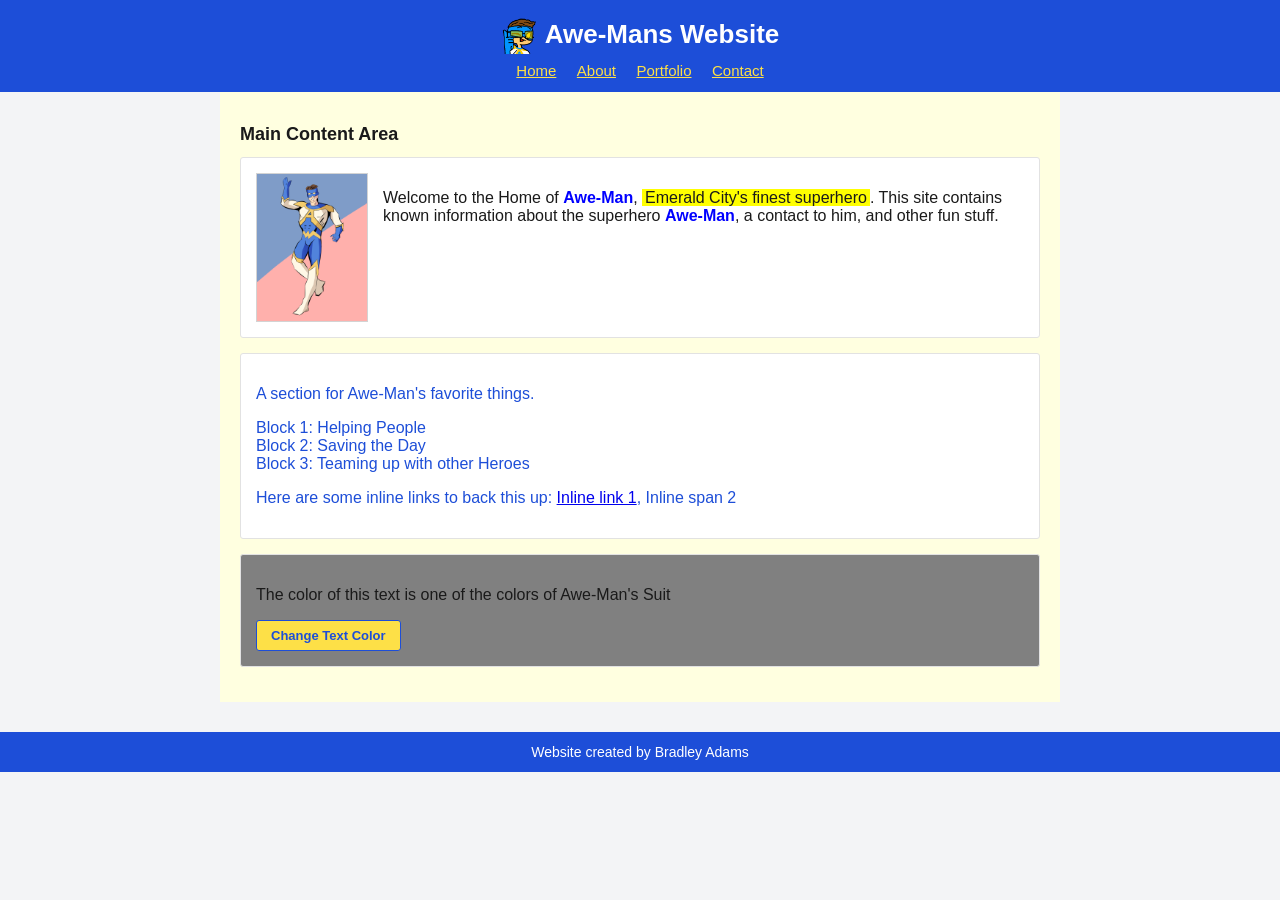
<file: index.html>
<!DOCTYPE html>
<html>
<head>
    <title>Awe-Mans Website</title>
    <link rel="stylesheet" type="text/css" href="style.css">
    <script>
        function setMainBackground() {
            var main = document.getElementById("maincontent");
            main.style["background-color"] = "lightyellow";
        }

        function changeTextColor() {
            var target = document.getElementById("colorTarget")
            var c = target.style["color"]
 
            if (c == "white") {
                target.style["color"] = "blue"
            }
            else if (c == "blue") {
                target.style["color"] = "yellow"
            }
            else {
                target.style["color"] = "white"
            }
        }
    </script>
</head>
<body onload="setMainBackground()">

    <div id="header">
        <h1><img src="AWeManEmoji.png" alt="Awe-Man icon" style="height:36px; vertical-align:middle; margin-right:8px;">Awe-Mans Website</h1>
        <div id="navbar">
            <a class="navlink" href="index.html">Home</a>
            <a class="navlink" href="about.html">About</a>
            <a class="navlink" href="portfolio.html">Portfolio</a>
            <a class="navlink" href="contact.html">Contact</a>
        </div>
    </div>

    <div id="maincontent">
        <h1>Main Content Area</h1>

        <div class="section" id="imgsection">
            <img src="AWE-Man.jpg" alt="Awe-Man" style="float:left; width:110px; margin-right:15px; border:1px solid lightgray;">
            <p>
                Welcome to the Home of
                <span style="font-weight:bold; color:blue;">Awe-Man</span>,
                <span style="background-color:yellow; padding:0 3px;">Emerald City's finest superhero</span>.
                This site contains known information about the superhero 
                <span style="font-weight:bold; color:blue;">Awe-Man</span>,
                a contact to him, and other fun stuff.
            </p>
        </div>

        <div class="section highlight">
            <p>A section for Awe-Man's favorite things.</p>
            <div>Block 1: Helping People</div>
            <div>Block 2: Saving the Day</div>
            <div>Block 3: Teaming up with other Heroes</div>
            <p>Here are some inline links to back this up:
                <a href="https://en.wikipedia.org/wiki/Special:Random">Inline link 1</a>, <span>Inline span 2</span>
            </p>
        </div>

        <div class="section" id="colorTarget" style="background-color:grey;">
            <p>The color of this text is one of the colors of Awe-Man's Suit</p>
            <button onclick="changeTextColor()">Change Text Color</button>
        </div>

    </div>

    <div id="footer">
        Website created by Bradley Adams
    </div>

</body>
</html>
</file>
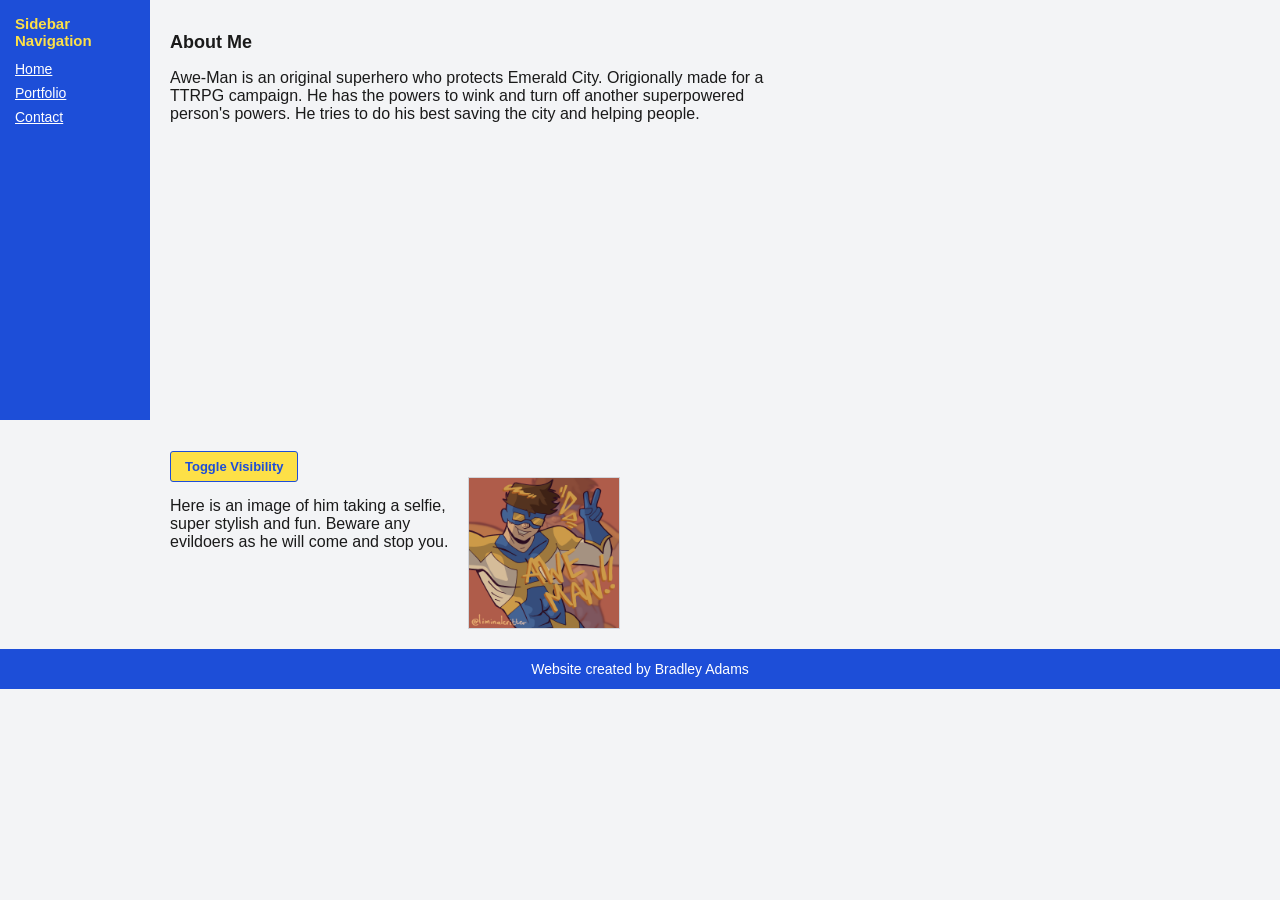
<file: about.html>
<!DOCTYPE html>
<html>
<head>
    <title>Awe-Mans Website - About</title>
    <link rel="stylesheet" type="text/css" href="style.css">
    <style>
        #sidebar {
            float: left;
            position: relative;
            width: 150px;
            background-color: #1d4ed8;
            color: #ffffff;
            padding: 15px;
            min-height: 420px;
            box-sizing: border-box;
        }
        #sidebar h2 {
            color: #fde047;
            font-size: 15px;
            margin-top: 0;
        }
        #sidebar a {
            display: block;
            color: #ffffff;
            margin-bottom: 8px;
            text-decoration: underline;
            font-size: 14px;
        }
        #maincontent {
            margin-left: 150px;
            max-width: 600px;
            padding: 20px;
        }
        #hiddenVisibility {
            visibility: hidden;
        }
        #hiddenDisplay {
            display: none;
        }
        #textblock {
            width: 280px;
        }
        #aboutImg {
            position: relative;
            top: -20px;
            left: -150px;
            float: right;
            border: 1px solid #d1d5db;
        }
    </style>
    <script>
        var sectionsVisible = false;

        function toggleSections() {
            var v = document.getElementById("hiddenVisibility");
            var d = document.getElementById("hiddenDisplay");

            if (sectionsVisible) {
                v.style["visibility"] = "hidden";
                d.style["display"] = "none";
            } else {
                v.style["visibility"] = "visible";
                d.style["display"] = "block";
            }

            sectionsVisible = !sectionsVisible;
        }
    </script>
</head>
<body>

    <div id="sidebar">
        <h2>Sidebar Navigation</h2>
        <a href="index.html">Home</a>
        <a href="portfolio.html">Portfolio</a>
        <a href="contact.html">Contact</a>
    </div>

    <div id="maincontent">
        <h1>About Me</h1>
        <p>Awe-Man is an original superhero who protects Emerald City. Origionally made
            for a TTRPG campaign. He has the powers to wink and turn off another superpowered
            person's powers. He tries to do his best saving the city and helping people.
        </p>

        <p id="hiddenVisibility" class="section">
            Blam he winked and this things invisibility wore off.
        </p>
        <p id="hiddenDisplay" class="section">
            Woah Woah Woah, how did he do that
        </p>

        <button onclick="toggleSections()">Toggle Visibility</button>

        <div style="margin-top:15px;">
            <img id="aboutImg" src="Ow6HRhSkCy3dsKA4HlWFykURjC4tAHsETOmfpHFj6ICMPIIIdNXtidPsNAns.png" alt="Awe-Man" style="width:150px;">
            <div id="textblock">
                Here is an image of him taking a selfie, super stylish and fun. Beware any evildoers as he will come and stop you.
            </div>
        </div>
    </div>

    <div id="footer" style="clear:both;">
        Website created by Bradley Adams
    </div>

</body>
</html>
</file>
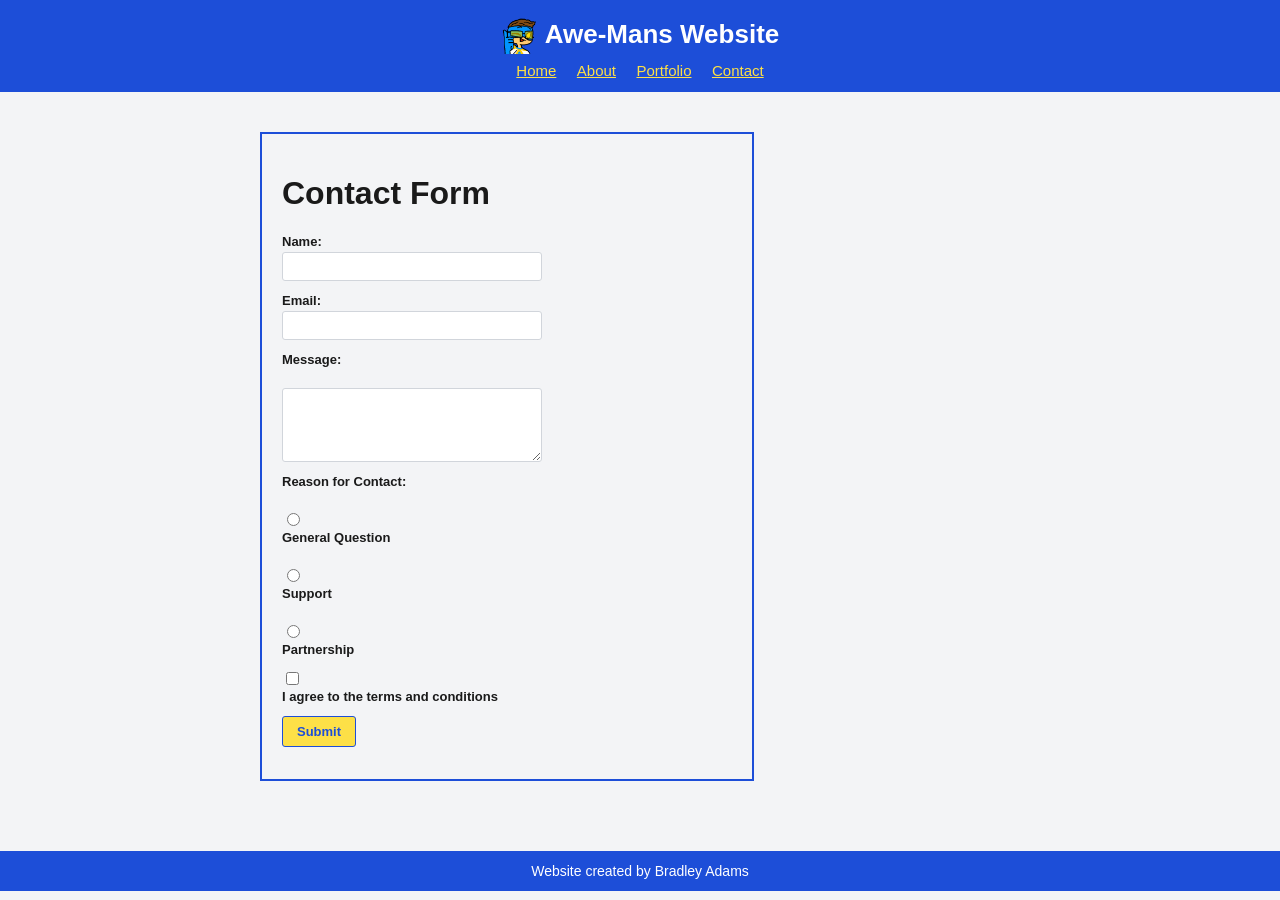
<file: contact.html>
<!DOCTYPE html>
<html>
<head>
    <title>Awe-Mans Website - Contact</title>
    <link rel="stylesheet" type="text/css" href="style.css">
    <style>
        #contactForm {
            max-width: 450px;
            border: 2px solid #1d4ed8;
            padding: 20px;
            margin: 20px;
        }
        #successMsg {
            display: none;
            color: #1d4ed8;
            font-weight: bold;
        }
        #errorMsg {
            display: none;
            color: red;
            font-weight: bold;
        }
    </style>
    <script>
        function submitContactForm() {
            var name = document.getElementById("cName").value;
            var email = document.getElementById("cEmail").value;
            var message = document.getElementById("cMessage").value;
            var reasonRadios = document.getElementsByName("reason");
            var terms = document.getElementById("cTerms").checked;

            var reason = "";
            for (var i = 0; i < reasonRadios.length; i++) {
                if (reasonRadios[i].checked) {
                    reason = reasonRadios[i].value;
                }
            }

            var successMsg = document.getElementById("successMsg");
            var errorMsg = document.getElementById("errorMsg");

            if (name == "" || email == "" || message == "" || reason == "" || terms == false) {
                errorMsg.style["display"] = "block";
                successMsg.style["display"] = "none";
                errorMsg.innerHTML = "Please fill in all fields, choose a reason, and agree to the terms.";
            } else {
                console.log("Name: " + name);
                console.log("Email: " + email);
                console.log("Message: " + message);
                console.log("Reason: " + reason);
                console.log("Agreed to terms: " + terms);

                successMsg.style["display"] = "block";
                errorMsg.style["display"] = "none";
                successMsg.innerHTML = "Thanks, " + name + "! Your message has been sent.";
            }

            return false;
        }
    </script>
</head>
<body>

    <div id="header">
        <h1><img src="AWeManEmoji.png" alt="Awe-Man icon" style="height:36px; vertical-align:middle; margin-right:8px;">Awe-Mans Website</h1>
        <div id="navbar">
            <a class="navlink" href="index.html">Home</a>
            <a class="navlink" href="about.html">About</a>
            <a class="navlink" href="portfolio.html">Portfolio</a>
            <a class="navlink" href="contact.html">Contact</a>
        </div>
    </div>

    <div id="maincontent">
        <div id="contactForm">
            <h1>Contact Form</h1>
            <form onsubmit="return submitContactForm()">
                <div>
                    <label for="cName">Name:</label>
                    <input type="text" id="cName" name="cName">
                </div>
                <div>
                    <label for="cEmail">Email:</label>
                    <input type="email" id="cEmail" name="cEmail">
                </div>
                <div>
                    <label for="cMessage">Message:</label><br>
                    <textarea id="cMessage" name="cMessage" rows="4" cols="30"></textarea>
                </div>
                <div>
                    <label>Reason for Contact:</label><br>
                    <input type="radio" id="reasonGeneral" name="reason" value="General Question">
                    <label for="reasonGeneral" style="width:auto;">General Question</label><br>
                    <input type="radio" id="reasonSupport" name="reason" value="Support">
                    <label for="reasonSupport" style="width:auto;">Support</label><br>
                    <input type="radio" id="reasonPartnership" name="reason" value="Partnership">
                    <label for="reasonPartnership" style="width:auto;">Partnership</label>
                </div>
                <div>
                    <input type="checkbox" id="cTerms" name="cTerms">
                    <label for="cTerms" style="width:auto;">I agree to the terms and conditions</label>
                </div>
                <div>
                    <input type="submit" value="Submit">
                </div>
                <p id="successMsg"></p>
                <p id="errorMsg"></p>
            </form>
        </div>
    </div>

    <div id="footer">
        Website created by Bradley Adams
    </div>

</body>
</html>
</file>
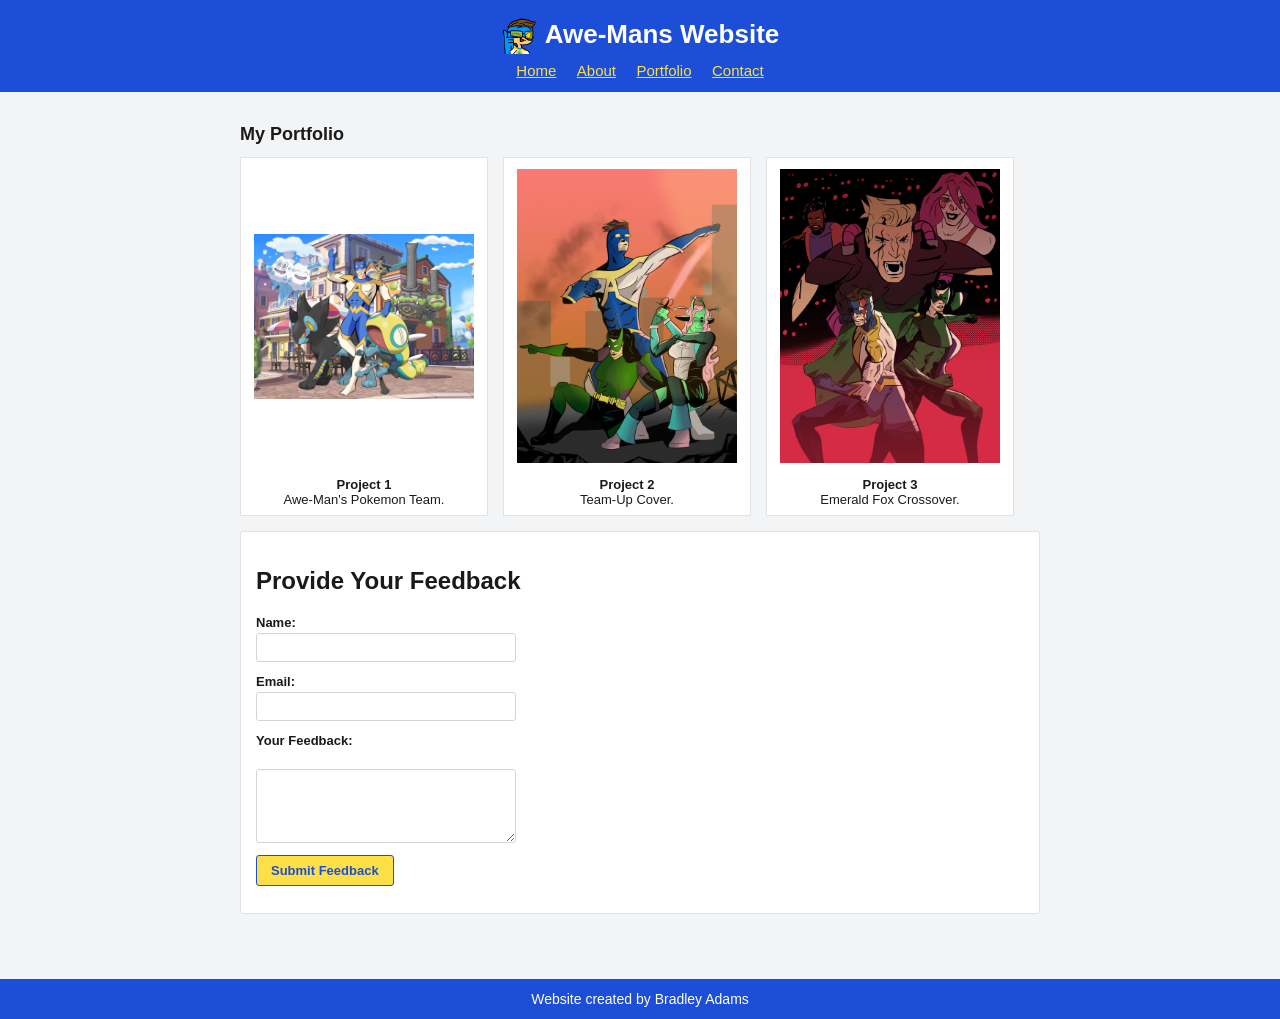
<file: portfolio.html>
<!DOCTYPE html>
<html>
<head>
    <title>Awe-Mans Website - Portfolio</title>
    <link rel="stylesheet" type="text/css" href="style.css">
    <style>
        .tile {
            float: left;
            width: 230px;
            border: 1px solid #e2e2e2;
            background-color: #ffffff;
            margin: 0 15px 15px 0;
            padding: 8px;
            text-align: center;
            font-size: 13px;
        }
        .tile img {
            width: 220px;
            height: 300px;
            object-fit: contain;
            background-color: #ffffff;
        }
        .tile p {
            margin: 8px 0 0 0;
        }
        #tilesArea {
            overflow: auto;
        }
        #feedbackArea {
            clear: both;
        }
        #confirmMsg {
            display: none;
            color: #1d4ed8;
            font-weight: bold;
        }
    </style>
    <script>
        function tileOver(tile) {
            tile.style["border-color"] = "#1d4ed8";
            tile.style["background-color"] = "#fde047";
        }

        function tileOut(tile) {
            tile.style["border-color"] = "#93c5fd";
            tile.style["background-color"] = "#eff6ff";
        }

        function submitFeedback() {
            var name = document.getElementById("fbName").value;
            var email = document.getElementById("fbEmail").value;
            var feedback = document.getElementById("fbText").value;

            var entry = {
                name: name,
                email: email,
                feedback: feedback
            };

            window.localStorage.setItem("portfolioFeedback", JSON.stringify(entry));

            var msg = document.getElementById("confirmMsg");
            msg.style["display"] = "block";
            msg.innerHTML = "Thanks, " + name + "! Your feedback has been saved.";

            return false;
        }
    </script>
</head>
<body>

    <div id="header">
        <h1><img src="AWeManEmoji.png" alt="Awe-Man icon" style="height:36px; vertical-align:middle; margin-right:8px;">Awe-Mans Website</h1>
        <div id="navbar">
            <a class="navlink" href="index.html">Home</a>
            <a class="navlink" href="about.html">About</a>
            <a class="navlink" href="portfolio.html">Portfolio</a>
            <a class="navlink" href="contact.html">Contact</a>
        </div>
    </div>

    <div id="maincontent">
        <h1>My Portfolio</h1>

        <div id="tilesArea">
            <div class="tile" onmouseover="tileOver(this)" onmouseout="tileOut(this)">
                <img src="Awe-Mans Pokemon Team.png" alt="Awe-Man's Pokemon Team">
                <p><strong>Project 1</strong><br>Awe-Man's Pokemon Team.</p>
            </div>
            <div class="tile" onmouseover="tileOver(this)" onmouseout="tileOut(this)">
                <img src="team_up_cover.jpg" alt="Team Up Cover">
                <p><strong>Project 2</strong><br>Team-Up Cover.</p>
            </div>
            <div class="tile" onmouseover="tileOver(this)" onmouseout="tileOut(this)">
                <img src="awwwman_emerald_fox_cross_over.jpg" alt="Emerald Fox Crossover">
                <p><strong>Project 3</strong><br>Emerald Fox Crossover.</p>
            </div>
        </div>

        <div id="feedbackArea" class="section">
            <h2>Provide Your Feedback</h2>
            <form onsubmit="return submitFeedback()">
                <div>
                    <label for="fbName">Name:</label>
                    <input type="text" id="fbName" name="fbName">
                </div>
                <div>
                    <label for="fbEmail">Email:</label>
                    <input type="email" id="fbEmail" name="fbEmail">
                </div>
                <div>
                    <label for="fbText">Your Feedback:</label><br>
                    <textarea id="fbText" name="fbText" rows="4" cols="35"></textarea>
                </div>
                <div>
                    <input type="submit" value="Submit Feedback">
                </div>
                <p id="confirmMsg"></p>
            </form>
        </div>
    </div>

    <div id="footer">
        Website created by Bradley Adams
    </div>

</body>
</html>
</file>
<file: style.css>
/* Guitar World - shared styles (blue / white / yellow theme) */
/* Layout modeled after the assignment's example screenshots */

body {
    margin: 0;
    font-family: Arial, Helvetica, sans-serif;
    background-color: #f3f4f6;
    color: #1a1a1a;
}

#header {
    background-color: #1d4ed8;
    color: #ffffff;
    padding: 18px 0 12px 0;
    text-align: center;
}

#header h1 {
    margin: 0 0 8px 0;
    color: #ffffff;
    font-size: 26px;
}

#navbar {
    background-color: #1d4ed8;
}

.navlink {
    color: #fde047;
    font-size: 15px;
    text-decoration: underline;
    margin: 0 8px;
}

.navlink:hover {
    color: #ffffff;
}

#footer {
    background-color: #1d4ed8;
    color: #ffffff;
    text-align: center;
    padding: 12px;
    margin-top: 30px;
    font-size: 14px;
}

#maincontent {
    max-width: 800px;
    margin: 0 auto;
    padding: 20px;
}

#maincontent > h1 {
    font-size: 18px;
}

.section {
    border: 1px solid #e2e2e2;
    background-color: #ffffff;
    padding: 15px;
    margin-bottom: 15px;
    border-radius: 3px;
}

.section:after {
    content: "";
    display: block;
    clear: both;
}

.highlight {
    color: #1d4ed8;
}

button, input[type="submit"], input[type="button"] {
    background-color: #fde047;
    color: #1d4ed8;
    border: 1px solid #1d4ed8;
    padding: 7px 14px;
    font-weight: bold;
    border-radius: 3px;
    cursor: pointer;
    font-size: 13px;
}

button:hover, input[type="submit"]:hover, input[type="button"]:hover {
    background-color: #1d4ed8;
    color: #fde047;
}

form div {
    margin-bottom: 12px;
}

label {
    display: block;
    font-weight: bold;
    font-size: 13px;
    margin-bottom: 3px;
}

input[type="text"], input[type="email"], textarea {
    padding: 6px;
    border: 1px solid #d1d5db;
    border-radius: 3px;
    width: 260px;
    box-sizing: border-box;
}

textarea {
    vertical-align: top;
}
</file>
